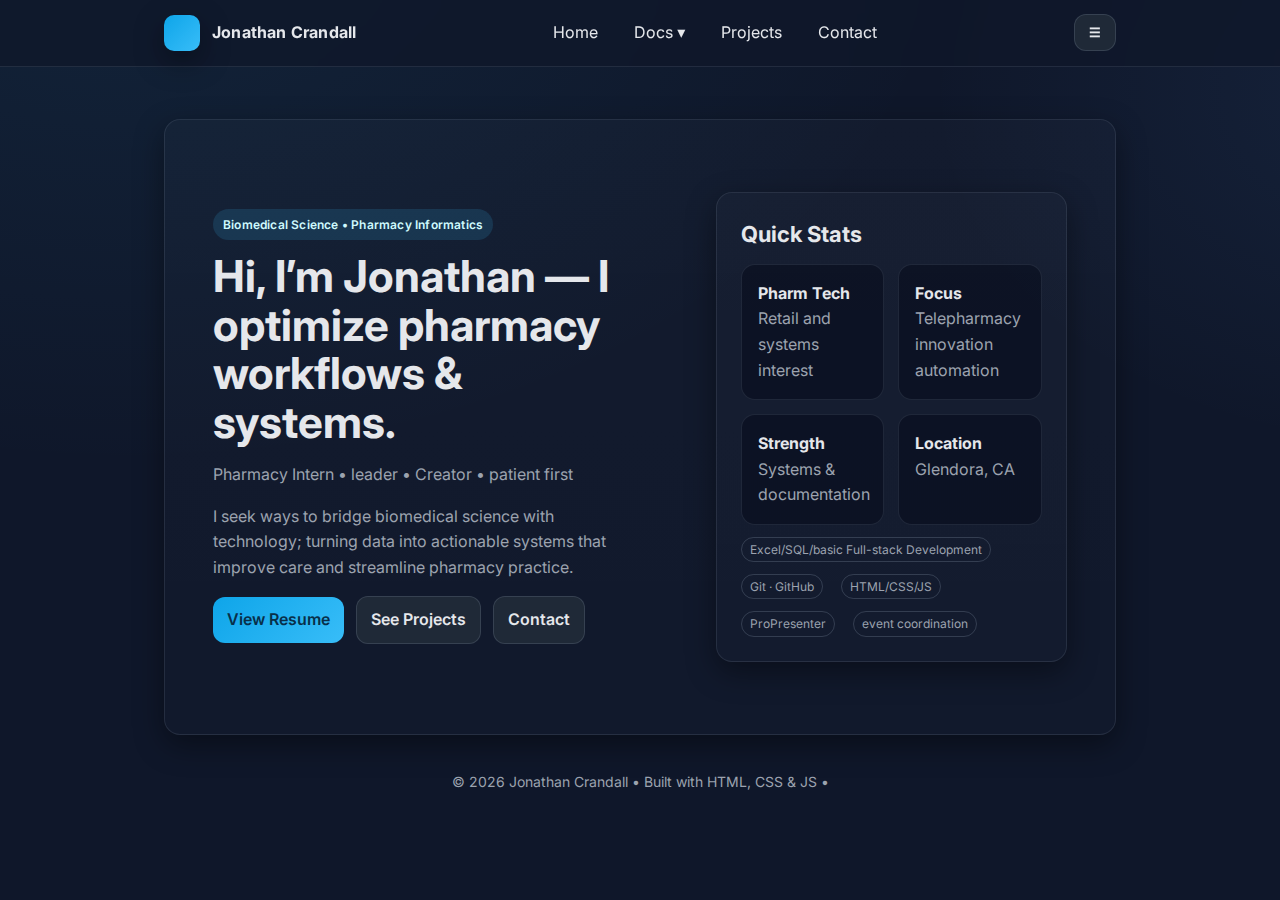
<file: index.html>
<!DOCTYPE html>
<html lang="en">
<head>
    

  <meta charset="utf-8" />
  <meta name="viewport" content="width=device-width, initial-scale=1" />

     <!-- Hide from search engines while editing -->
  <meta name="robots" content="noindex,nofollow"> 

  <title>Jonathan Crandall — CV / Resume</title>
  <meta name="description" content="Personal CV and Resume site for Jonathan Crandall (Biomedical Sciences & Pharmacy Informatics)." />
  <link rel="preconnect" href="https://fonts.googleapis.com">
  <link rel="preconnect" href="https://fonts.gstatic.com" crossorigin>
  <link href="https://fonts.googleapis.com/css2?family=Inter:wght@400;500;600;700&display=swap" rel="stylesheet">
  <style>
    :root {
      --bg: #0f172a;         /* slate-900 */
      --surface: #111827;    /* gray-900 */
      --soft: #1f2937;       /* gray-800 */
      --text: #e5e7eb;       /* gray-200 */
      --muted: #9ca3af;      /* gray-400 */
      --accent: #38bdf8;     /* sky-400 */
      --pill: #0ea5e9;       /* sky-500 */
      --link: #60a5fa;       /* blue-400 */
      --ok: #34d399;         /* emerald-400 */
      --warn: #f59e0b;       /* amber-500 */
      --danger: #f87171;     /* red-400 */
      --shadow: 0 10px 30px rgba(0,0,0,.4);
      --radius: 16px;
    }

    * { box-sizing: border-box; }
    html, body { height: 100%; }
    body {
      margin: 0;
      font-family: Inter, system-ui, -apple-system, Segoe UI, Roboto, "Helvetica Neue", Arial, "Noto Sans", "Apple Color Emoji", "Segoe UI Emoji";
      color: var(--text);
      background: radial-gradient(1200px 800px at 10% -10%, rgba(56,189,248,.08), transparent 70%),
                  radial-gradient(800px 600px at 110% 10%, rgba(96,165,250,.08), transparent 60%),
                  var(--bg);
      line-height: 1.6;
    }

    a { color: var(--link); text-decoration: none; }
    a:hover { text-decoration: underline; }

    .container { max-width: 1000px; margin: 0 auto; padding: 24px; }

    /* NAV */
    .nav {
      position: sticky; top: 0; z-index: 50;
      backdrop-filter: blur(10px);
      background: rgba(15, 23, 42, .75);
      border-bottom: 1px solid rgba(148,163,184,.15);
    }
    .nav-inner { display: flex; align-items: center; justify-content: space-between; gap: 16px; padding: 12px 24px; }
    .brand { display: flex; align-items: center; gap: 12px; font-weight: 700; letter-spacing: .2px; }
    .brand .logo { width: 36px; height: 36px; border-radius: 10px; background: linear-gradient(135deg, var(--pill), var(--accent)); box-shadow: var(--shadow); }

    .menu { display: flex; align-items: center; gap: 16px; }
    .menu a, .menu button { color: var(--text); background: transparent; border: none; font: inherit; cursor: pointer; padding: 8px 10px; border-radius: 10px; }
    .menu a:hover, .menu button:hover { background: rgba(148,163,184,.12); }

    .dropdown { position: relative; }
    .dropdown-menu { position: absolute; top: calc(100% + 6px); right: 0; min-width: 220px; background: var(--surface); border: 1px solid rgba(148,163,184,.2); border-radius: 12px; box-shadow: var(--shadow); display: none; overflow: hidden; }
    .dropdown-menu a { display: block; padding: 10px 12px; }
    .dropdown-menu a span { color: var(--muted); font-size: 12px; display: block; }
    .dropdown.open .dropdown-menu { display: block; }

    .mobile-toggle { display: none; }

    /* HERO */
    .hero { display: grid; grid-template-columns: 1.2fr 1fr; gap: 24px; align-items: center; padding: 48px 24px; }
    .card { background: linear-gradient(180deg, rgba(255,255,255,.02), rgba(255,255,255,.01)); border: 1px solid rgba(148,163,184,.15); border-radius: var(--radius); box-shadow: var(--shadow); }
    .pad { padding: 24px; }
    .pill { display: inline-flex; align-items: center; gap: 8px; background: rgba(56,189,248,.15); color: #cffafe; padding: 6px 10px; border-radius: 999px; font-size: 12px; font-weight: 600; letter-spacing: .2px; }
    .hero h1 { margin: 12px 0 8px; font-size: clamp(28px, 4.8vw, 44px); line-height: 1.1; }
    .muted { color: var(--muted); }
    .row { display: flex; gap: 12px; flex-wrap: wrap; align-items: center; }
    .btn { display: inline-flex; align-items: center; gap: 10px; padding: 10px 14px; border-radius: 12px; border: 1px solid rgba(148,163,184,.2); background: var(--soft); color: var(--text); text-decoration: none; font-weight: 600; }
    .btn:hover { background: rgba(148,163,184,.2); }
    .btn.primary { background: linear-gradient(135deg, var(--pill), var(--accent)); border: none; color: #082f49; }

    /* SECTIONS */
    section { margin: 28px 0; }
    h2 { font-size: 22px; margin: 0 0 12px; }
    .grid { display: grid; gap: 14px; }

    .item { padding: 16px; border: 1px solid rgba(148,163,184,.15); border-radius: 14px; background: rgba(2,6,23,.45); }
    .item h3 { margin: 0 0 6px; font-size: 18px; }
    .tag { display: inline-block; padding: 2px 8px; border-radius: 999px; border: 1px solid rgba(148,163,184,.25); color: var(--muted); font-size: 12px; margin-right: 6px; }

    /* FOOTER */
    footer { margin: 36px 0 16px; text-align: center; color: var(--muted); font-size: 14px; }

    /* LAYOUT */
    .hidden { display: none !important; }

    /* Responsive */
    @media (max-width: 900px) {
      .hero { grid-template-columns: 1fr; }
    }
    @media (max-width: 720px) {
      .menu { display: none; }
      .mobile-toggle { display: inline-flex; }
      .mobile-panel { display: none; position: absolute; top: 60px; left: 0; right: 0; background: var(--surface); border-bottom: 1px solid rgba(148,163,184,.2); padding: 12px; }
      .mobile-panel a, .mobile-panel button { display: block; width: 100%; text-align: left; padding: 10px 12px; border-radius: 10px; }
      .mobile-panel a:hover, .mobile-panel button:hover { background: rgba(148,163,184,.12); }
      .mobile-panel .sub a { padding-left: 22px; font-size: 14px; }
    }

    /* Print-friendly resume view */
    @media print {
      nav, .mobile-panel, .hero-actions, .dropdown, .controls { display: none !important; }
      body { background: #fff; color: #111; }
      .card { border: none; box-shadow: none; }
      a { color: #111; text-decoration: none; }
    }
  </style>
</head>
<body>
  <!-- NAVBAR -->
  <nav class="nav">
    <div class="nav-inner container">
      <div class="brand"><div class="logo" aria-hidden="true"></div> <span>Jonathan Crandall</span></div>

      <div class="menu" role="menubar" aria-label="Primary">
        <a href="#home" data-link role="menuitem">Home</a>
        <div class="dropdown" id="docsDropdown">
          <button aria-haspopup="true" aria-expanded="false" role="menuitem">Docs ▾</button>
          <div class="dropdown-menu" role="menu" aria-label="Documents">
            <a href="#cv" data-link role="menuitem">Curriculum Vitae <span>Detailed academic + work history</span></a>
            <a href="#resume" data-link role="menuitem">Resume <span>1-page professional summary</span></a>
            <a href="#cpd" data-link role="menuitem">CPD Log <span>Continuing Professional Development</span></a>
          </div>
        </div>
        <a href="#projects" data-link role="menuitem">Projects</a>
        <a href="#contact" data-link role="menuitem">Contact</a>
      </div>

      <button class="mobile-toggle btn" id="mobileBtn" aria-label="Open menu">☰</button>
    </div>

    <div class="mobile-panel" id="mobilePanel">
      <a href="#home" data-link>Home</a>
      <button class="btn" id="mobileDocsBtn">Docs ▾</button>
      <div class="sub hidden" id="mobileSub">
        <a href="#cv" data-link>Curriculum Vitae</a>
        <a href="#resume" data-link>Resume</a>
        <a href="#cpd" data-link>CPD Log</a>
      </div>
      <a href="#projects" data-link>Projects</a>
      <a href="#contact" data-link>Contact</a>
    </div>
  </nav>

  <!-- CONTENT WRAPPER -->
  <main class="container">
    <!-- HOME / HERO -->
    <section id="home" class="hero card">
      <div class="pad">
        <span class="pill">Biomedical Science • Pharmacy Informatics</span>
        <h1>Hi, I’m Jonathan — I optimize pharmacy workflows & systems.</h1>
        <p class="muted">Pharmacy Intern • leader • Creator • patient first</p>
         <p class="muted">I seek ways to bridge biomedical science with technology; turning data into actionable systems that improve care and streamline pharmacy practice.</p>
        <div class="row hero-actions">
          <a class="btn primary" href="#resume" data-link>View Resume</a>
          <a class="btn" href="#projects" data-link>See Projects</a>
          <a class="btn" href="#contact" data-link>Contact</a>
        </div>
      </div>
      <div class="pad">
        <div class="card pad">
          <h2>Quick Stats</h2>
          <div class="grid" style="grid-template-columns: repeat(2, minmax(0,1fr));">
            <div class="item"><strong>Pharm Tech</strong><br><span class="muted">Retail and systems interest</span></div>
            <div class="item"><strong>Focus</strong><br><span class="muted">Telepharmacy innovation automation</span></div>
            <div class="item"><strong>Strength</strong><br><span class="muted">Systems & documentation</span></div>
            <div class="item"><strong>Location</strong><br><span class="muted">Glendora, CA</span></div>
          </div>
         <div class="row" style="margin-top:12px;">
            <span class="tag">Excel/SQL/basic Full-stack Development</span>
            <span class="tag">Git · GitHub</span>
            <span class="tag">HTML/CSS/JS</span>
            <span class="tag">ProPresenter</span>
            <span class="tag">event coordination</span>
         </div>

        </div>
      </div>
    </section>

    <!-- CV SECTION -->
    <section id="cv" class="card pad hidden" aria-labelledby="cv-title">
      <h2 id="cv-title">Curriculum Vitae — Jonathan Crandall</h2>
        <p class="muted">PharmTech focused on workflow clarity, informatics, and patient-first systems.</p>

        <div class="grid">
        <div class="item dense">
            <h3>Education</h3>
            <ul class="tight">
            <li><strong>West Coast University — School of Pharmacy (Center for Graduate Studies)</strong><br>
                PharmD Candidate • Start: August 2025 • Los Angeles, CA</li>
            <li><strong>California Baptist University</strong> — B.S. Biomedical Sciences • Dec 2024</li>
            </ul>
        </div>

        <div class="item dense">
            <h3>Professional Experience</h3>
            <ul class="tight">
            <li><strong>Walgreens — Pharmacy Technician</strong> • Glendora/Monrovia, CA • 2024–Present
                <br>Rx processing, insurance claims, patient triage, documentation improvements.</li>
            <li><strong>Campus Events Team — Event Tech</strong> • CBU • (dates)
                <br>Analog/digital sound boards, ProPresenter, lighting, live event ops.</li>
            </ul>
        </div>

        <div class="item dense">
            <h3>Clinical / Shadowing</h3>
            <ul class="tight">
            <li><strong>Children’s Hospital Los Angeles</strong> — PICU pharmacy & informatics shadowing; exposure to BCMA/EHR optimization.</li>
            </ul>
        </div>

        <div class="item dense">
            <h3>Leadership & Activities</h3>
            <ul class="tight">
            <li><strong>Pharmacy Club (CBU)</strong> — President (2 yrs); programming, speakers, student support.</li>
            <li><strong>ASL Club (CBU)</strong> — Secretary (2024).</li>
            <li><strong>Scouts</strong> — Secretary-Treasurer & Scout Leader; youth mentorship & safety.</li>
            </ul>
        </div>

        <div class="item dense">
            <h3>Certifications & Licenses</h3>
            <ul class="tight">
            <li><strong>CPhT (California)</strong> — License #TCH 201634 • Active</li>
            <li><strong>CPR/BLS</strong> — Active</li>
            <li><strong>ASHP Informatics CE</strong> — Completed (year)</li>
            <li><em>Coming Soon:</em> California Pharmacy Intern License (upon program start)</li>
            </ul>
        </div>

        <div class="item dense">
            <h3>Skills</h3>
            <p>Prescription processing • Data entry • Insurance processing • Inventory • Documentation • Excel/Sheets • Basic SQL • Git/GitHub • HTML/CSS/JS • HIPAA awareness • AV tech</p>
        </div>

        <div class="item dense">
            <h3>Research / Projects</h3>
            <ul class="tight">
            <li><strong>Capstone:</strong> Telepharmacy Consulting for Chronic Disease Management (2024)</li>
            <li>Small web tools + data projects; details on Projects page</li>
            </ul>
              
        </div>
        </div>

        <div class="row controls" style="margin-top:10px;">
        <a class="btn" href="assets/CV-Jonathan-Crandall.pdf" target="_blank" rel="noopener">View CV (PDF)</a>
        <a class="btn" href="assets/CV-Jonathan-Crandall.pdf" download>Download CV (PDF)</a>
        <a class="btn" id="printCv">Print / Save this CV</a>
        </div>

    </section>

    <!-- RESUME SECTION -->
    <section id="resume" class="card pad hidden" aria-labelledby="resume-title">
      <h2 id="resume-title">Jonathan Crandall — Pharmacy Technician</h2>

        <div class="item dense">
        <h3>Summary</h3>
        <p>Pharmacy technician moving into pharmacy school with a growing focus on informatics, workflow documentation, and patient-first operations.</p>
        </div>
        <div class="grid">
        <div class="item dense">
            <h3>Education</h3>
            <ul class="tight">
            <li><strong>West Coast University — School of Pharmacy (Center for Graduate Studies)</strong><br>
                PharmD Candidate • <em>Start:</em> August 2025 • Los Angeles, CA</li>
            <li><strong>B.S. Biomedical Sciences</strong><br>
                California Baptist University • Dec 2024</li>
            </ul>
        </div>

        <div class="item dense">
            <h3>Credentials</h3>
            <ul class="tight">
            <li><strong>CPhT (California)</strong> — License #TCH 201634</li>
            <li><strong>ASHP Certificate:</strong> Pharmacy Informatics (year: update)</li>
            </ul>
        </div>

        <div class="item dense">
            <h3>Coming Soon</h3>
            <ul class="tight">
            <li><strong>California Pharmacy Intern License</strong> — application planned upon program start</li>
            </ul>
        </div>

        <div class="item dense">
            <h3>Core Skills</h3>
            <p>Documentation • Excel/Sheets • Basic SQL • Git/GitHub • HTML/CSS/JS • Customer service • HIPAA awareness</p>
        </div>
        </div>

        <div class="row controls" style="margin-top:10px;">
            <a class="btn" href="/assets/Resume-PharmTech.pdf" target="_blank">View Resume (PDF)</a>
            <a class="btn" href="/assets/Resume-PharmTech.pdf" download>Download Resume (PDF)</a>
        </div>

    </section>

    
    <!-- CPD SECTION -->
    <section id="cpd" class="card pad hidden" aria-labelledby="cpd-title">
      <h2 id="cpd-title">CPD — Continuing Professional Development</h2>
      <p class="muted">
        Snapshot of recent learning activities, certifications, and self-directed study related to pharmacy practice and informatics.
      </p>
      <div class="item">
        <table style="width:100%; border-collapse: collapse;">
          <thead>
            <tr>
              <th style="text-align:left; padding:8px; border-bottom:1px solid rgba(148,163,184,.25);">Date</th>
              <th style="text-align:left; padding:8px; border-bottom:1px solid rgba(148,163,184,.25);">Topic</th>
              <th style="text-align:left; padding:8px; border-bottom:1px solid rgba(148,163,184,.25);">Activity</th>
              <th style="text-align:left; padding:8px; border-bottom:1px solid rgba(148,163,184,.25);">Reflection / Outcome</th>
            </tr>
          </thead>
          <tbody id="cpdRows">
            <tr>
              <td style="padding:8px; border-bottom:1px solid rgba(148,163,184,.12);">2025-11-08</td>
              <td style="padding:8px; border-bottom:1px solid rgba(148,163,184,.12);">Immunization delivery</td>
              <td style="padding:8px; border-bottom:1px solid rgba(148,163,184,.12);">
                Completed immunization certification (IM/SubQ technique, screening, emergency response).
              </td>
              <td style="padding:8px; border-bottom:1px solid rgba(148,163,184,.12);">
                Competent to administer vaccines safely and counsel on indications, screening questions, and post-vaccine monitoring.
              </td>
            </tr>
            <tr>
              <td style="padding:8px; border-bottom:1px solid rgba(148,163,184,.12);">2025-08-04</td>
              <td style="padding:8px; border-bottom:1px solid rgba(148,163,184,.12);">AHA BLS (CPR &amp; AED)</td>
              <td style="padding:8px; border-bottom:1px solid rgba(148,163,184,.12);">
                American Heart Association Basic Life Support provider training (CPR and AED use).
              </td>
              <td style="padding:8px; border-bottom:1px solid rgba(148,163,184,.12);">
                Maintains readiness to respond to basic life support situations in community or clinical pharmacy settings.
              </td>
            </tr>
            <tr>
              <td style="padding:8px; border-bottom:1px solid rgba(148,163,184,.12);">2025 (ongoing)</td>
              <td style="padding:8px; border-bottom:1px solid rgba(148,163,184,.12);">Connexus (Walmart)</td>
              <td style="padding:8px; border-bottom:1px solid rgba(148,163,184,.12);">
                On-the-job learning in Connexus workflow, prescription processing, and pharmacy operations.
              </td>
              <td style="padding:8px; border-bottom:1px solid rgba(148,163,184,.12);">
                Improved comfort with enterprise dispensing systems, queue management, and day-to-day tech responsibilities.
              </td>
            </tr>
            <tr>
              <td style="padding:8px; border-bottom:1px solid rgba(148,163,184,.12);">2025 (ongoing)</td>
              <td style="padding:8px; border-bottom:1px solid rgba(148,163,184,.12);">GPI inventory management</td>
              <td style="padding:8px; border-bottom:1px solid rgba(148,163,184,.12);">
                Learned GPI-based inventory categorization and ordering considerations through manager guidance.
              </td>
              <td style="padding:8px; border-bottom:1px solid rgba(148,163,184,.12);">
                Better understanding of how inventory structure, product selection, and ordering support safe, efficient dispensing.
              </td>
            </tr>
            <tr>
              <td style="padding:8px; border-bottom:1px solid rgba(148,163,184,.12);">2025 (self-study)</td>
              <td style="padding:8px; border-bottom:1px solid rgba(148,163,184,.12);">Programming &amp; informatics basics</td>
              <td style="padding:8px; border-bottom:1px solid rgba(148,163,184,.12);">
                Reading <em>SQL for Dummies</em>, <em>Eloquent JavaScript</em>, <em>HTML &amp; CSS: Design and Build Websites</em>,
                <em>Python for Data Science for Dummies</em>, <em>Python Crash Course (2nd ed.)</em>, and <em>GitHub for Dummies</em>.
              </td>
              <td style="padding:8px; border-bottom:1px solid rgba(148,163,184,.12);">
                Building a practical foundation in web dev, data work, and version control to support future pharmacy informatics projects.
              </td>
            </tr>
            <tr>
              <td style="padding:8px; border-bottom:1px solid rgba(148,163,184,.12);">2025 (coursework)</td>
              <td style="padding:8px; border-bottom:1px solid rgba(148,163,184,.12);">Pharmacology &amp; calculations</td>
              <td style="padding:8px; border-bottom:1px solid rgba(148,163,184,.12);">
                Ongoing study using <em>Katzung Basic &amp; Clinical Pharmacology, 16th ed.</em> and
                <em>Stoklosa &amp; Ansel&#39;s Pharmaceutical Calculations</em> (Wolters Kluwer).
              </td>
              <td style="padding:8px; border-bottom:1px solid rgba(148,163,184,.12);">
                Strengthening mechanism-based pharmacology knowledge and dosage calculation skills for safe future practice.
              </td>
            </tr>
          </tbody>
        </table>
        <div class="row" style="margin-top:10px;">
          <button class="btn" id="exportCpd">Export CPD as CSV</button>
        </div>
      </div>
    </section>


    <!-- PROJECTS SECTION -->
    <section id="projects" class="card pad hidden">
      <h2>Projects</h2>
      <div class="grid" style="grid-template-columns: repeat(auto-fill, minmax(260px, 1fr));">
        <article class="item">
          <h3>FDA Label Cross‑Reference Tool</h3>
          <p class="muted">Small web app that queries label endpoints and surfaces warnings/interactions hints for quick study.</p>
           <a class="btn" href="https://drug-interaction-checker-q4qzgkgy2bgyridrusfii3.streamlit.app" target="_blank">Open Tool</a>
        </article>

        <article class="item">
          <h3>Resume Website (this site)</h3>
          <p class="muted">Built with vanilla HTML/CSS/JS, deployed via GitHub Pages. Includes CV, CPD log, and print‑to‑PDF.</p>
          <a class="btn" href="#home" data-link>Details</a>
        </article>

        <article class="item">
        <h3>Telepharmacy Consulting: Applications & Advancements in Chronic Disease Management</h3>
        <p class="muted">Capstone research (2024) proposing a practical framework for chronic care via telepharmacy—triage, adherence support, MTM automation, and outcomes tracking across state rules.</p>

                  <a class="btn" 
              href="assets/telepharmacy-consulting-crandall.pdf"
              target="_blank" 
              rel="noopener">
              View Telepharmacy Research Paper (PDF)
            </a>
        <div class="row" style="margin:8px 0;">
            <span class="tag">Telepharmacy</span>
            <span class="tag">Chronic Disease</span>
            <span class="tag">Informatics</span>
            <span class="tag">MTM</span>
        </div>
                <div id="capstoneAbstract" class="muted hidden" style="margin-top:10px;">
            <strong>Abstract.</strong> This paper surveys telepharmacy regulations, synthesizes patient-outcome literature for chronic conditions (e.g., hypertension, diabetes), and outlines a four-part operating model: (1) remote triage/intake, (2) adherence monitoring & just-in-time counseling, (3) MTM task automation & documentation, and (4) data feedback loops for QI. Findings highlight improved adherence and access, with variability driven by state rules and reimbursement mechanisms.
        </div>
        </article>
      </div>
    </section>

    <!-- CONTACT SECTION -->
    <section id="contact" class="card pad hidden">
      <h2>Contact</h2>
        <p class="muted">For internet-related privacy concerns, please use the contact details listed in my resume or CV.</p>

        <div class="row">
        <a class="btn" href="assets/Resume-PharmTech.pdf" target="_blank" rel="noopener">View Resume (PDF)</a>
        <a class="btn" href="assets/CV-Jonathan-Crandall.pdf" target="_blank" rel="noopener">View CV (PDF)</a>
                   <a class="btn"
               href="https://www.linkedin.com/in/jonathan-crandall-/"
               target="_blank"
               rel="noopener noreferrer">
              Message on LinkedIn
            </a>    

    </section>

    <!-- end main hero-->
    <footer>
      <p>© <span id="year"></span> Jonathan Crandall • Built with HTML, CSS & JS • </p>
    </footer>
  </main>

  <script>
    // ========= Utility: simple router (hash-based) =========
    const sections = ["home","cv","resume","cpd","projects","contact"]; 
    function showSection(id){
      sections.forEach(s => {
        const el = document.getElementById(s);
        if(!el) return;
        el.classList.toggle('hidden', s !== id);
      });
      // close dropdowns/mobile when navigating
      dropdown.classList.remove('open');
      mobilePanel.style.display = 'none';
      mobileSub.classList.add('hidden');
    }

    // Handle internal nav links
    document.querySelectorAll('[data-link]').forEach(a => {
      a.addEventListener('click', e => {
        const href = a.getAttribute('href');
        if(href && href.startsWith('#')){
          e.preventDefault();
          const id = href.replace('#','');
          if(sections.includes(id)){
            history.pushState({}, '', `#${id}`);
            showSection(id);
          }
        }
      });
    });

    // On load: route from hash or default to home
    window.addEventListener('DOMContentLoaded', () => {
      const initial = location.hash?.replace('#','');
      showSection(sections.includes(initial) ? initial : 'home');
      document.getElementById('year').textContent = new Date().getFullYear();
    });

    // ========= Dropdown (desktop) =========
    const dropdown = document.getElementById('docsDropdown');
    dropdown.querySelector('button').addEventListener('click', () => {
      const open = dropdown.classList.toggle('open');
      dropdown.querySelector('button').setAttribute('aria-expanded', open ? 'true' : 'false');
    });
    // click outside to close
    document.addEventListener('click', (e) => {
      if(!dropdown.contains(e.target)) dropdown.classList.remove('open');
    });

    // ========= Mobile menu =========
    const mobileBtn = document.getElementById('mobileBtn');
    const mobilePanel = document.getElementById('mobilePanel');
    const mobileDocsBtn = document.getElementById('mobileDocsBtn');
    const mobileSub = document.getElementById('mobileSub');

    mobileBtn.addEventListener('click', () => {
      mobilePanel.style.display = mobilePanel.style.display === 'block' ? 'none' : 'block';
    });
    mobileDocsBtn.addEventListener('click', () => {
      mobileSub.classList.toggle('hidden');
    });

    // ========= CPD: add & export =========
    const cpdRows = document.getElementById('cpdRows');
    document.getElementById('addCpd').addEventListener('click', () => {
      const now = new Date();
      const d = now.toISOString().slice(0,10);
      const tr = document.createElement('tr');
      [d,'New topic','Activity notes','Reflection or outcome'].forEach(v => {
        const td = document.createElement('td');
        td.style.padding = '8px';
        td.style.borderBottom = '1px solid rgba(148,163,184,.12)';
        td.contentEditable = 'true';
        td.textContent = v;
        tr.appendChild(td);
      });
      cpdRows.appendChild(tr);
    });

    document.getElementById('exportCpd').addEventListener('click', () => {
      // Build CSV from table
      const rows = Array.from(cpdRows.querySelectorAll('tr'));
      const header = ['Date','Topic','Activity','Reflection / Outcome'];
      const data = [header].concat(rows.map(r => Array.from(r.children).map(td => '"' + td.textContent.replace(/"/g,'""') + '"')));
      const csv = data.map(r => r.join(',')).join('\n');
      const blob = new Blob([csv], {type:'text/csv'});
      const a = document.createElement('a');
      a.href = URL.createObjectURL(blob);
      a.download = 'cpd_log.csv';
      a.click();
      URL.revokeObjectURL(a.href);
    });

    // ========= Downloads (placeholder) =========
    document.getElementById('downloadCvBtn').addEventListener('click', (e) => {
      e.preventDefault();
      alert('Hook this up to a CV.pdf in your repo (e.g., /assets/CV.pdf).');
    });
    document.getElementById('downloadResumeBtn').addEventListener('click', (e) => {
      e.preventDefault();
      alert('Hook this up to a Resume.pdf in your repo (e.g., /assets/Resume.pdf).');
    });

    // ========= Zip this site (quick export) =========
    document.getElementById('downloadSiteZip').addEventListener('click', (e) => {
      e.preventDefault();
      alert('To export the whole site as a zip, use your OS “Compress” feature or a GitHub release. (Client-side zipping would require an extra library.)');
    });
  </script>
</body>
</html>
</file>
